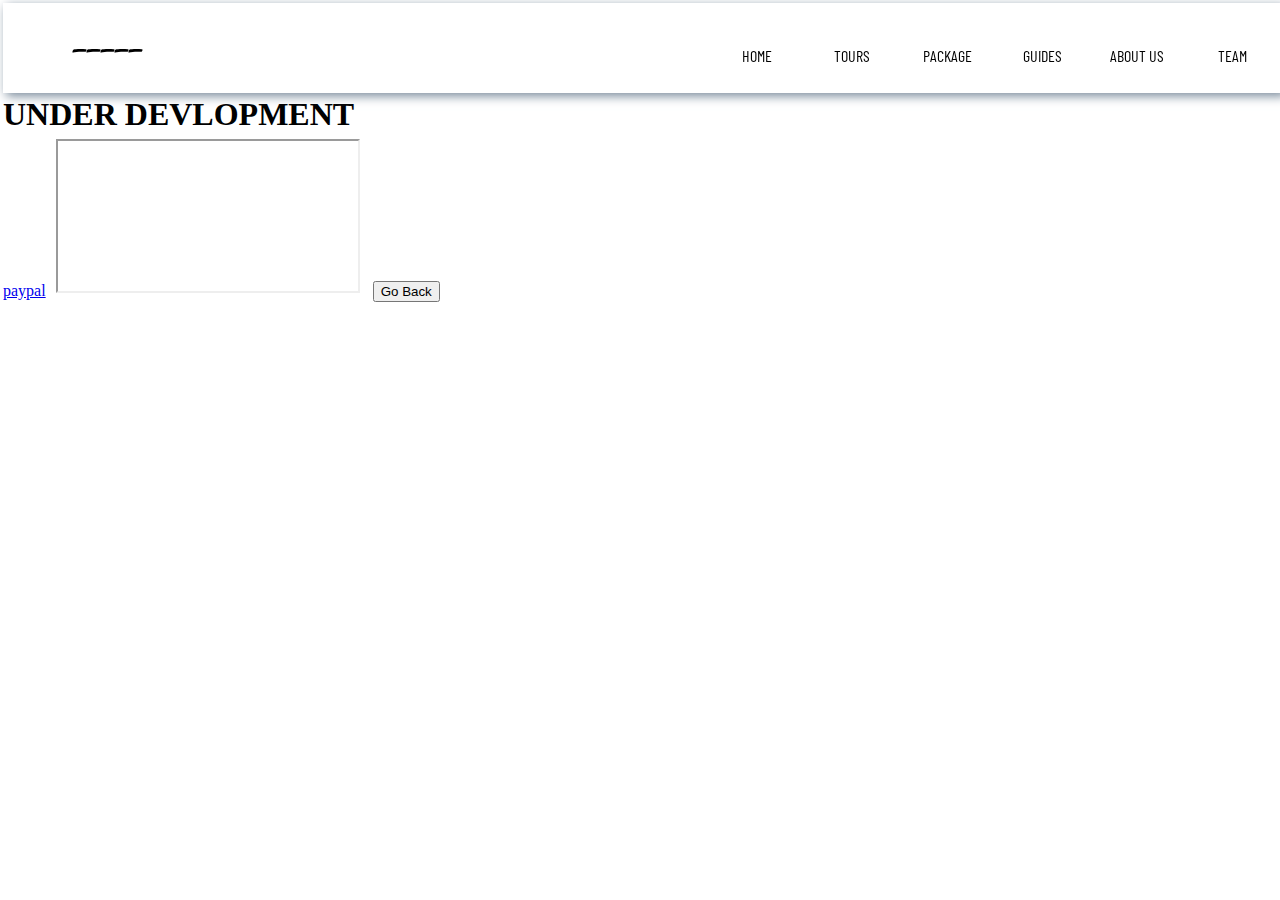
<file: booking.html>
<!DOCTYPE html>
<html lang="en">
<head>
    <meta charset="UTF-8">
    <meta name="viewport" content="width=device-width, initial-scale=1.0">
    <title>Booking Page</title>
    <link rel="stylesheet" href="style.css">
</head>
<body>
    <section class="nav-bar">
        <div class="logo">-----</div>
        <ul class="menu">
            <li><a href="#">home</a></li>
            <li><a href="#">tours</a></li>
            <li><a href="#">package</a></li>
            <li><a href="#">guides</a></li>
            <li><a href="#">about us</a></li>
            <li><a href="#">Team</a></li>
        </ul>
        </div>

    </section>

    <h1>UNDER DEVLOPMENT</h1>
   <a href="https://www.paypal.com/in/home">paypal</a>
   <iframe src="https://en.m.wikipedia.org/wiki/Ladakh" frameborder="10"></iframe>
    <a href="main.html">
        <button>Go Back</button>
    </a>
</body>
</html>
</file>
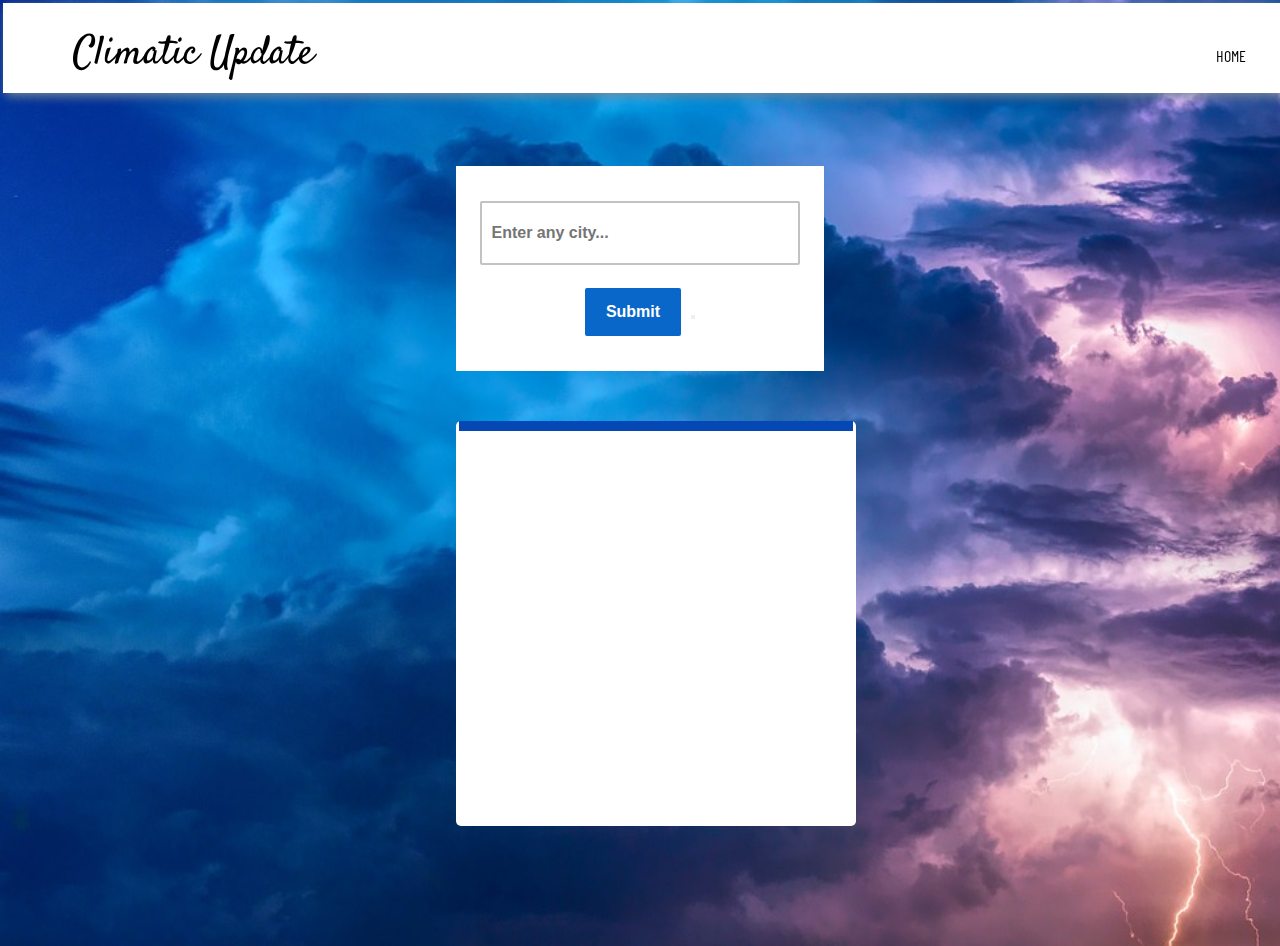
<file: climate.html>
<!DOCTYPE html>
<html lang="en">

<head>
  <link href="https://fonts.googleapis.com/css2?family=Indie+Flower&display=swap" rel="stylesheet">
  <link rel="stylesheet" href="climate.css">
  <link rel="stylesheet" href="style.css">
</head>

<body>

    <section class="nav-bar">
        <div class="logo">Climatic Update</div>
        <ul class="menu">
            <li><a href="#"></a></li>
            <li><a href="#"></a></li>
            <li><a href="#"></a></li>
            <li><a href="#"></a></li>
            <li><a href="#"></a></li>
            <li><a href="main.html">Home</a></li>
        </ul>
        </div>

    </section>

  <div class="container-fluid">
    <section class="main">
      <section class="inputs">
        <input type="text" placeholder="Enter any city..." id="cityinput">
        <input type="submit" value="Submit" id="add">
        <button placeholder="submit" id="add"></button>
      </section>

      <section class="display">
        <div class="wrapper">
          <h2 id="cityoutput"></h2>
          <p id="description"></p>
          <p id="temp"></p>
          <p id="wind"></p>
        </div>
      </section>
    </section>

  </div>
<script>
    var inputval = document.querySelector('#cityinput')
var btn = document.querySelector('#add');
var city = document.querySelector('#cityoutput')
var descrip = document.querySelector('#description')
var temp = document.querySelector('#temp')
var wind = document.querySelector('#wind')
apik = "3045dd712ffe6e702e3245525ac7fa38"
function convertion(val)
{
    return (val - 273).toFixed(2)
}

btn.addEventListener('click', function()
{
  fetch('https://api.openweathermap.org/data/2.5/weather?q='+inputval.value+'&appid='+apik)
  .then(res => res.json())


  .then(data => 
  {
    var nameval = data['name']
    var descrip = data['weather']['0']['description']
    var tempature = data['main']['temp']
    var wndspd = data['wind']['speed']
    city.innerHTML=`Weather of <span>${nameval}<span>`
    temp.innerHTML = `Temperature: <span>${ convertion(tempature)} C</span>`
    description.innerHTML = `Sky Conditions: <span>${descrip}<span>`
    wind.innerHTML = `Wind Speed: <span>${wndspd} km/h<span>`

  })

  .catch(err => alert('You entered Wrong city name'))
})
</script>

</body>

</html>
</file>
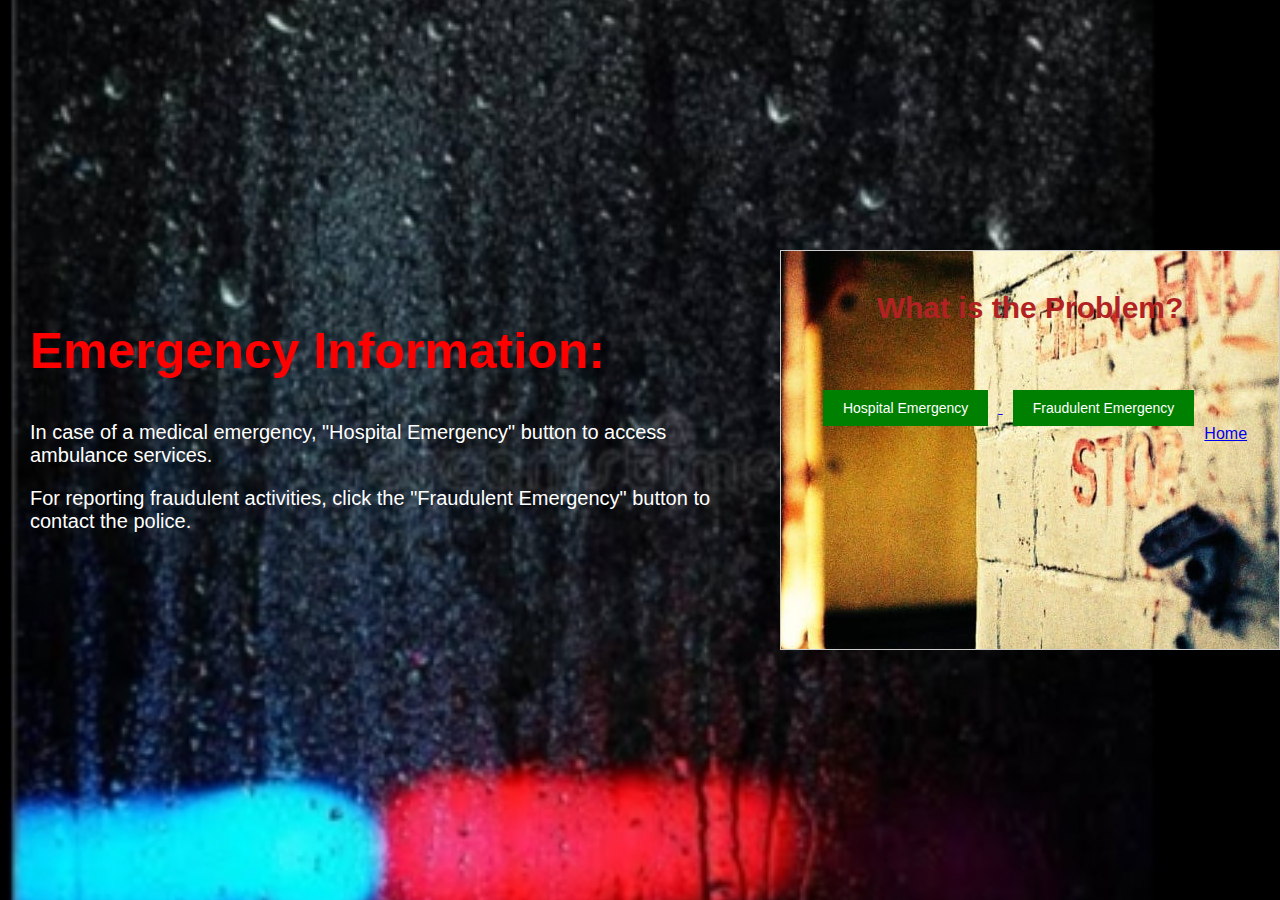
<file: emergency.html>
<html>
    
<head>
    <title>Emergency Page</title>
    <link rel="stylesheet" href="style2.css">
    <style>
        body {
            font-family: Arial, sans-serif;
            background-color: white;
            display: flex;
            justify-content: center;
            align-items: center;
            height: 100vh;
            margin: 0;
        }

        .container {
            display: flex;
        }

        .info {
            flex: 1;
            padding: 30px;
            text-align: left;
            color: #fff;
        }

        .box {
            background-image: url("images/emer2.jpg");
            background-position:center;
            width: 500px;
            height: 400px;
            background-color: red;
            border: 1px solid #ccc;
            box-shadow: 0px 0px 10px rgba(0, 0, 0, 0.2);
            text-align: center;
            padding: 20px;
            box-sizing: border-box;
        }

        h1 {
            font-size: 30px;
            color: firebrick
        }

        h2{
               font-size: 50px;
        }

        p{
               font-size: 20px;
        }

        .button-container {
            display: flex;
            justify-content: center;
            margin-top: 50px;
        }

        .button {
            padding: 10px 20px;
            margin: 15px 10px;
            font-size: 14px;
            background-color: green;
            color: #fff;
            border: none;
            cursor: pointer;
        }

        .button:hover {
            background-color: #0056b3;
        }
    </style>
</head>


<body>
    
    <div class="container">
        <div class="info">
            <h2 style="color: red">Emergency Information:</h2>
            <p>
                In case of a medical emergency, "Hospital Emergency" button to access ambulance services.</p> <p> For reporting fraudulent activities, click the "Fraudulent Emergency" button to contact the police.
            </p>
        </div>
        <div class="box">
            <h1>What is the Problem?</h1>
            <div class="button-container">
                <a href="video.html"  >
                    <button class="button">Hospital Emergency</button>
                    <button class="button">Fraudulent Emergency</button>
                </a>

                <a class="button-container" href="main.html">Home</a>
            </div>
        </div>
    </div>
</body>

</html>
</file>
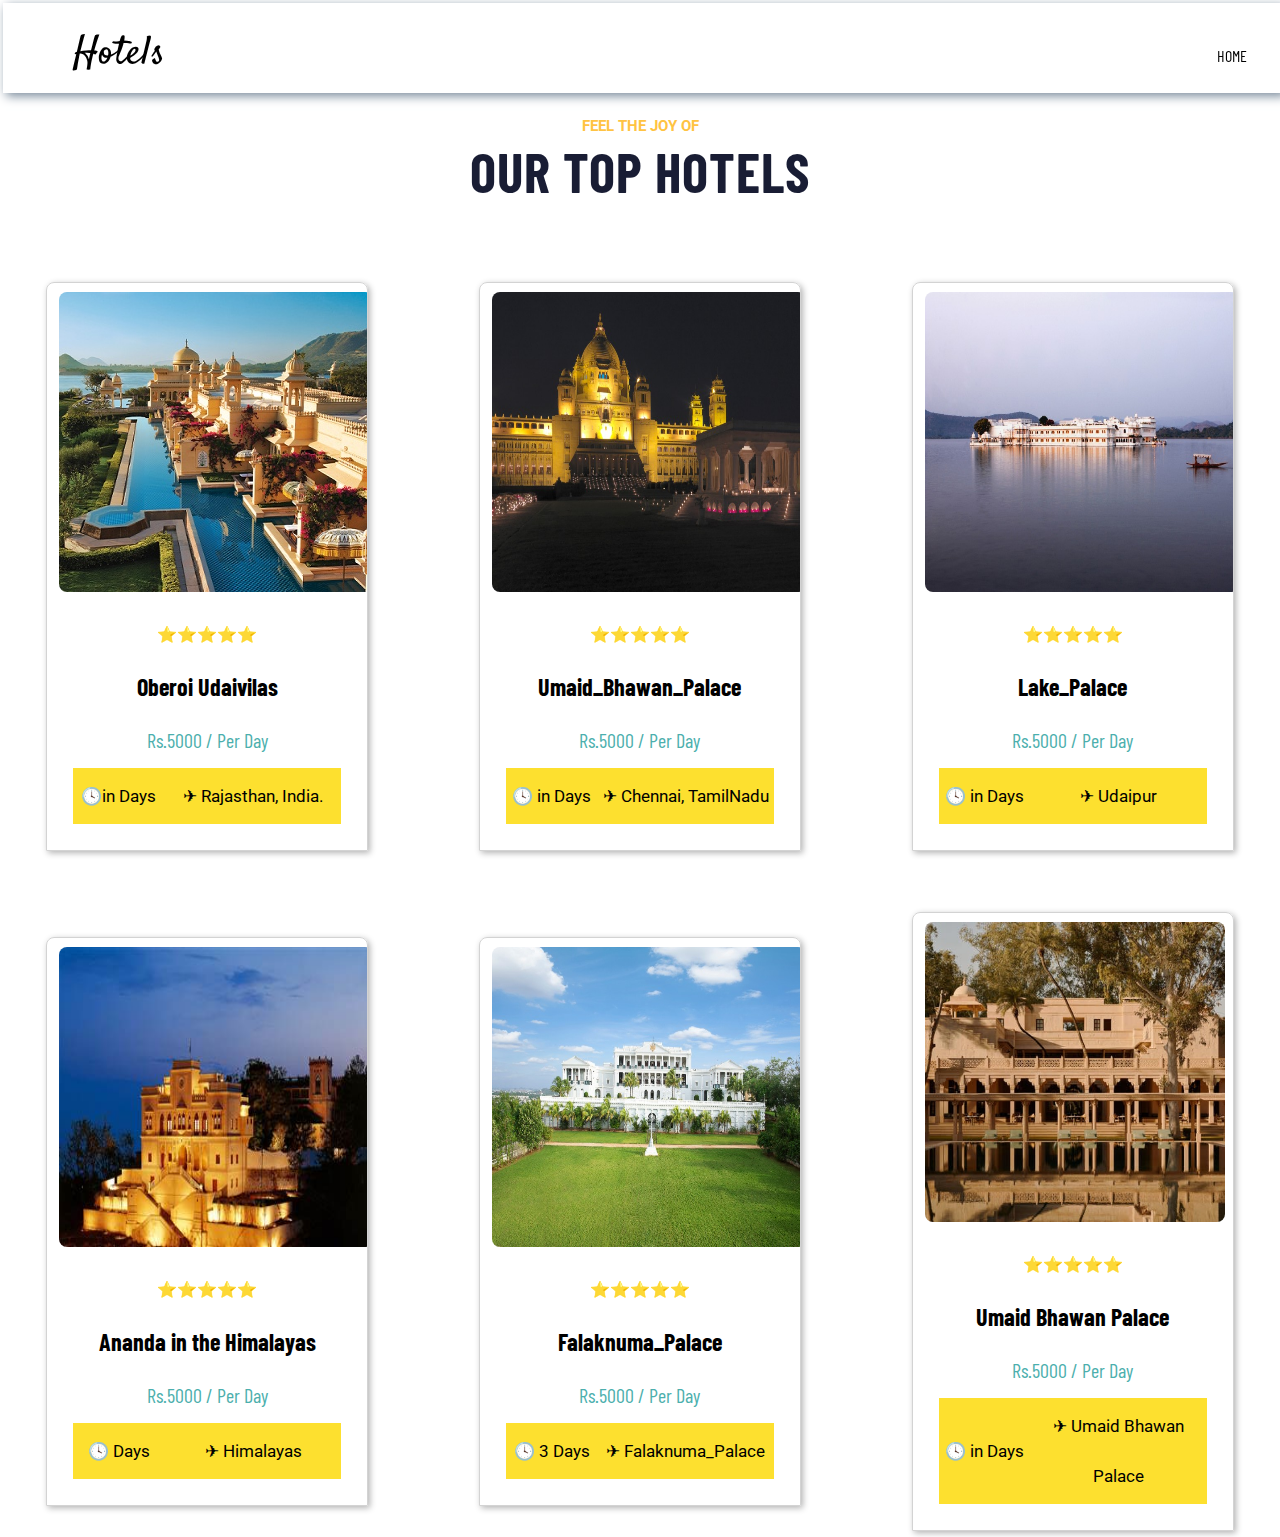
<file: hotels.html>
<!DOCTYPE html>
<html lang="en">
<head>
    <meta charset="UTF-8">
    <meta name="viewport" content="width=device-width, initial-scale=1.0">
    <title>Hotels</title>
    <link rel="stylesheet" href="style.css">
</head>
<body>
    <section class="nav-bar">
        <div class="logo">Hotels</div>
        <ul class="menu">
            <li><a href="#"></a></li>
            <li><a href="#"></a></li>
            <li><a href="#"></a></li>
            <li><a href="#"></a></li>
            <li><a href="#"></a></li>
            <li><a href="main.html">Home</a></li>
        </ul>
        </div>

    </section>
    <br>
    <section class="places">
        <div class="places-text">
            <small>FEEL THE JOY OF</small>
            <h2>OUR TOP HOTELS</h2>
        </div>
<!-- ========================================================== -->
        <div class="cards">
            <div class="card">
                <div class="zoom-img">
                    <div class="img-card">
                        <a href="#popup-box1"><img src="images/hotel1.jpg"></a>
                    </div>
                </div>

                <div class="text">
                    <span class="rating">⭐⭐⭐⭐⭐</span>
                    <h2>Oberoi Udaivilas</h2>
                    <p class="cost">Rs.5000 / Per Day</p>
                    <div class="card-box">
                        <p class="time">🕓in Days</p>
                        <p class="location">✈  Rajasthan, India.</p>
                    </div>
                </div>

            </div>
            
            <div id="popup-box1" class="modal">
                <div class="content">
                    <h1 style="color: green;">
                        Oberoi Udaivilas
                    </h1>
                    <b>
                        <iframe src="https://en.wikipedia.org/wiki/Oberoi_Udaivilas" frameborder="20" height="450px" width="100%"></iframe>
                    </b>
                    <a href="#"
                       class="box-close">
                        ×
                    </a>
                </div>
            </div>
             <!-- ========================================================== -->
            <div class="card">
                <div class="zoom-img">
                    <div class="img-card">
                        <a href="#popup-box2"><img src="images/hotel2.jpeg"></a>
                    </div>
                </div>

                <div class="text">
                    <span class="rating">⭐⭐⭐⭐⭐</span>
                    <h2>Umaid_Bhawan_Palace</h2>
                    <p class="cost">Rs.5000 / Per Day</p>
                    <div class="card-box">
                        <p class="time">🕓 in Days</p>
                        <p class="location">✈ Chennai, TamilNadu</p>
                    </div>
                </div>

            </div>

           
            <div id="popup-box2" class="modal">
                <div class="content">
                    <h1 style="color: green;">
                        Umaid_Bhawan_Palace
                    </h1>
                    <b>
                        <iframe src="https://en.wikipedia.org/wiki/Umaid_Bhawan_Palace" frameborder="20" height="450px" width="100%"></iframe>
                    </b>
                    <a href="#"
                       class="box-close">
                        ×
                    </a>
                </div>
            </div>
             <!-- ========================================================== -->
          
            <div class="card">
                <div class="zoom-img">
                    <div class="img-card">
                        <a href="#popup-box3"><img src="images/hotel3.jpeg"></a>
                    </div>
                </div>

                <div class="text">
                    <span class="rating">⭐⭐⭐⭐⭐</span>
                    <h2>Lake_Palace</h2>
                    <p class="cost">Rs.5000 / Per Day</p>
                    <div class="card-box">
                        <p class="time">🕓 in Days</p>
                        <p class="location">✈ Udaipur</p>
                    </div>
                </div>
                

            </div>
           
            <div id="popup-box3" class="modal">
                <div class="content">
                    <h1 style="color: green;">
                        Lake_Palace
                    </h1>
                    <b>
                        <iframe src="https://en.wikipedia.org/wiki/Lake_Palace" frameborder="20" height="450px" width="100%"></iframe>
                    </b>
                    <a href="#"
                       class="box-close">
                        ×
                    </a>
                </div>
            </div>
             <!-- ========================================================== -->
            <div class="card">
                <div class="zoom-img">
                    <div class="img-card">
                        <a href="#popup-box4"><img
                            src="images/hotel4.jpg"></a>
                    </div>
                </div>

                <div class="text">
                    <span class="rating">⭐⭐⭐⭐⭐</span>
                    <h2>Ananda in the Himalayas</h2>
                    <p class="cost">Rs.5000 / Per Day</p>
                    <div class="card-box">
                        <p class="time">🕓 Days</p>
                        <p class="location">✈ Himalayas</p>
                    </div>
                </div>

            </div>

            <div id="popup-box4" class="modal">
                <div class="content">
                    <h1 style="color: green;">
                        Ananda in the Himalayas
                    </h1>
                    <b>
                        <iframe src="https://en.wikipedia.org/wiki/Ananda_in_the_Himalayas" frameborder="20" height="450px" width="100%"></iframe>
                    </b>
                    <a href="#"
                       class="box-close">
                        ×
                    </a>
                </div>
            </div>
             <!-- ========================================================== -->
            <div class="card">
                <div class="zoom-img">
                    <div class="img-card">
                        <a href="#popup-box5"><img src="images/hotel5.jpeg"></a>
                    </div>
                </div>

                <div class="text">
                    <span class="rating">⭐⭐⭐⭐⭐</span>
                    <h2>Falaknuma_Palace</h2>
                    <p class="cost">Rs.5000 / Per Day</p>
                    <div class="card-box">
                        <p class="time">🕓 3 Days</p>
                        <p class="location">✈ Falaknuma_Palace</p>
                    </div>
                </div>

            </div>

            <div id="popup-box5" class="modal">
                <div class="content">
                    <h1 style="color: green;">
                        Falaknuma_Palace
                    </h1>
                    <b>
                        <iframe src="https://en.wikipedia.org/wiki/Falaknuma_Palace" frameborder="20" height="450px" width="100%"></iframe>
                    </b>
                    <a href="#"
                       class="box-close">
                        ×
                    </a>
                </div>
            </div>
            <!-- ========================================================== -->
            <div class="card">
                <div class="zoom-img">
                    <div class="img-card">
                        <a href="#popup-box6"><img
                            src="images/hotel6.jpg"></a>
                    </div>
                </div>

                <div class="text">
                    <span class="rating">⭐⭐⭐⭐⭐</span>
                    <h2>Umaid Bhawan Palace</h2>
                    <p class="cost">Rs.5000 / Per Day</p>
                    <div class="card-box">
                        <p class="time">🕓 in Days</p>
                        <p class="location">✈ Umaid Bhawan Palace</p>
                    </div>
                </div>
            </div>

            <div id="popup-box6" class="modal">
                <div class="content">
                    <h1 style="color: green;">
                        Umaid Bhawan Palace
                    </h1>
                    <b> 
                        <iframe src="https://en.wikipedia.org/wiki/Umaid_Bhawan_Palace "frameborder="20" height="450px" width="100%"></iframe>
                    </b>
                    <a href="#"
                       class="box-close">
                        ×
                    </a>
                </div>
            </div>
        </div>
    </section>
</body>
</html>
</file>
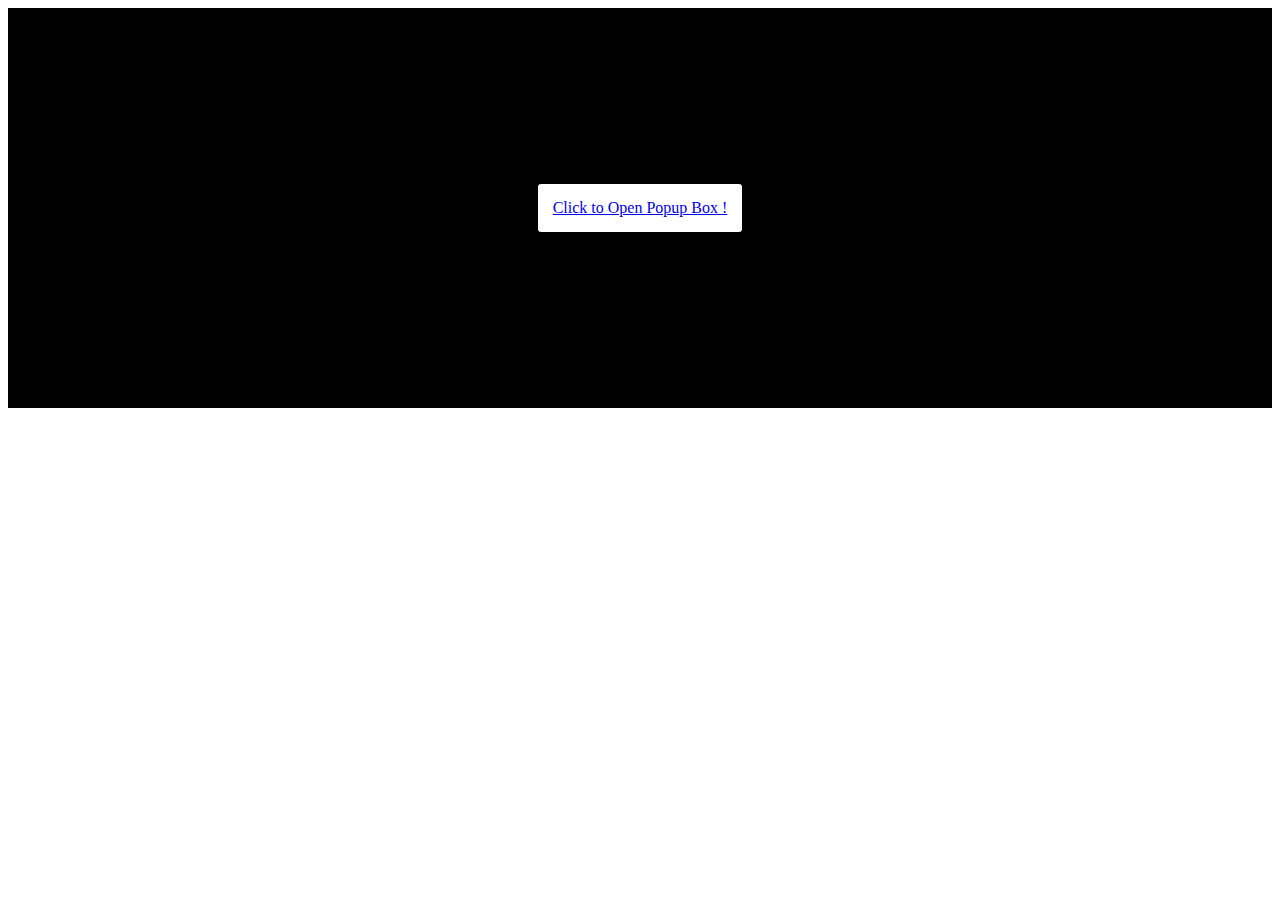
<file: just.html>
<!DOCTYPE html>
<html lang="en">
<head>
    <meta charset="UTF-8">
    <meta http-equiv="X-UA-Compatible"
          content="IE=edge">
    <meta name="viewport"
          content="width=device-width,
                   initial-scale=1.0">
    <style>
        .box {
            background-color: black;
            height: 400px;
            display: flex;
            align-items: center;
            justify-content: center;
        }
        p {
            font-size: 17px;
            align-items: center;
        }
        .box a {
            display: inline-block;
            background-color: #fff;
            padding: 15px;
            border-radius: 3px;
        }
        .modal {
            align-items: center;
            display: flex;
            justify-content: center;
            position: absolute;
            top: 0;
            bottom: 0;
            left: 0;
            right: 0;
            background: rgba(254, 126, 126, 0.7);
            transition: all 0.4s;
            visibility: hidden;
            opacity: 0;
        }
        .content {
            position: absolute;
            background: white;
            width: 400px;
            padding: 1em 2em;
            border-radius: 4px;
        }
        .modal:target {
            visibility: visible;
            opacity: 1;
        }
        .box-close {
            position: absolute;
            top: 0;
            right: 15px;
            color: #fe0606;
            text-decoration: none;
            font-size: 30px;
        }
    </style>
</head>
 
<body>
    <div class="box">
        <a href="#popup-box">
            Click to Open Popup Box !
        </a>
    </div>
    <div id="popup-box" class="modal">
        <div class="content">
            <h1 style="color: green;">
                Hello GeeksForGeeks !
            </h1>
            <b>
                <iframe src="https://en.m.wikipedia.org/wiki/Ladakh" frameborder="10" style="height: 350px;"></iframe>
            </b>
            <a href="#"
               class="box-close">
                ×
            </a>
        </div>
    </div>
</body>
</html>
</file>
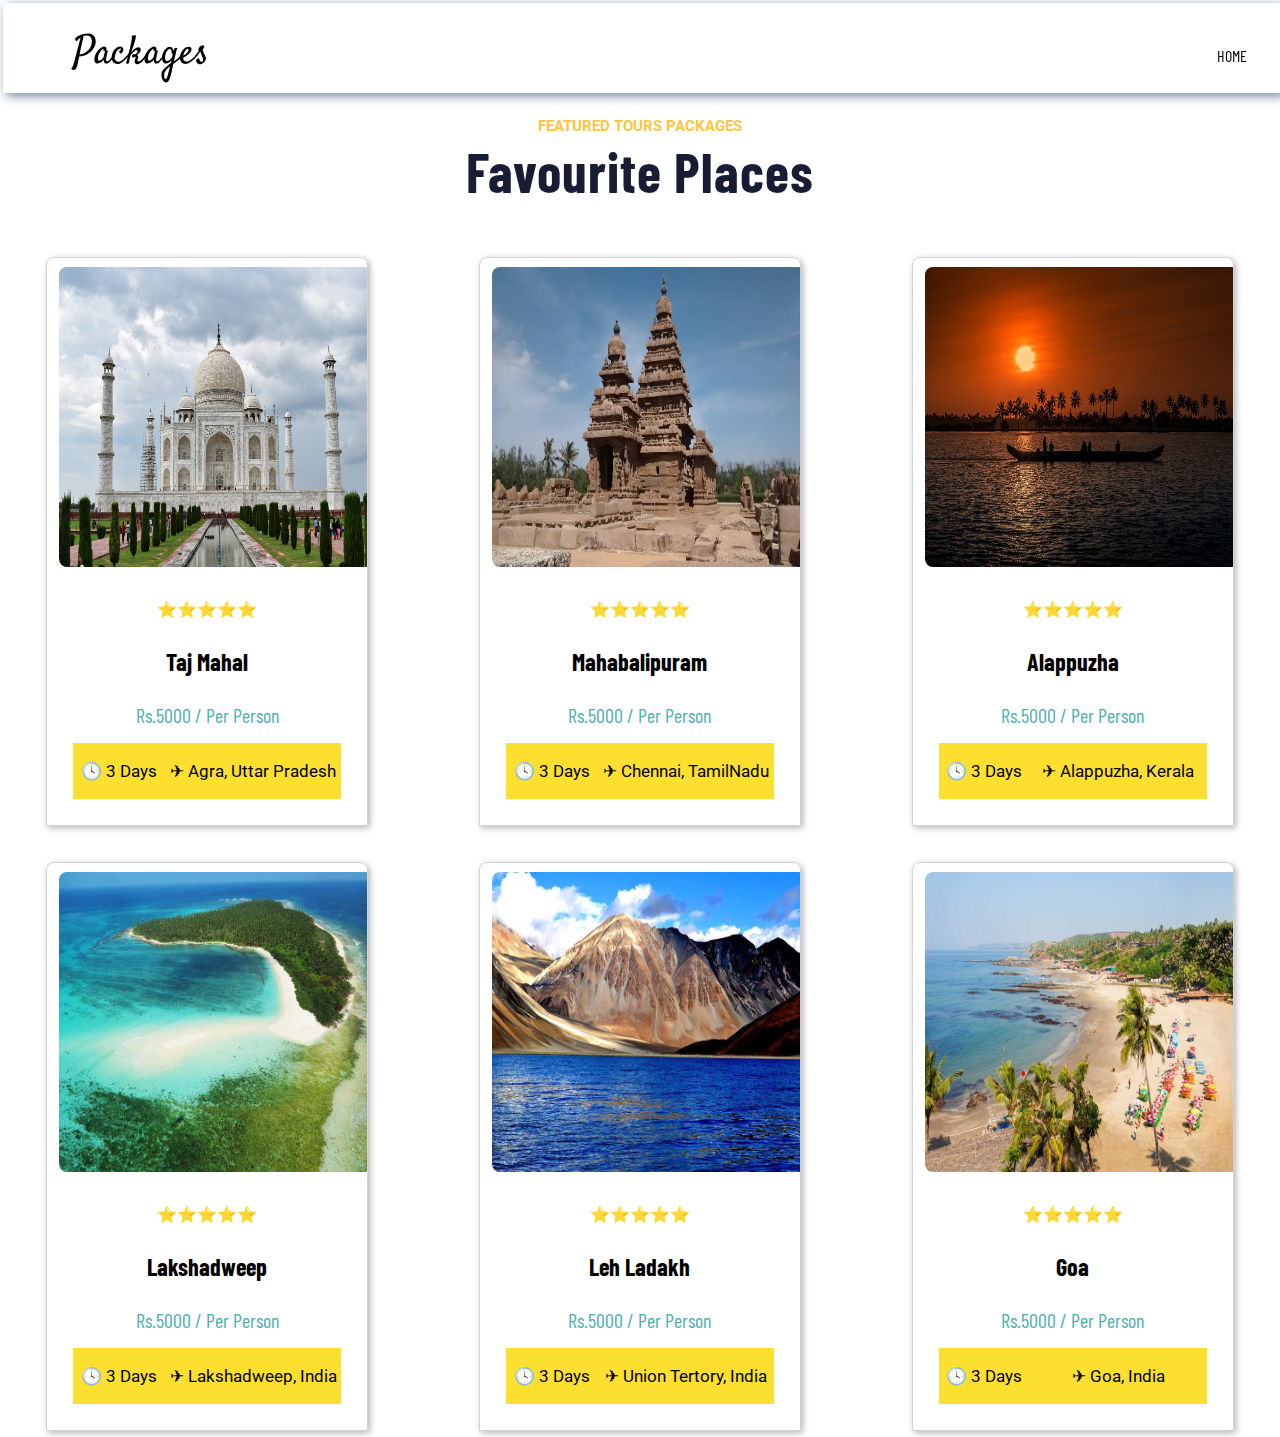
<file: packages.html>
<!DOCTYPE html>
<html lang="en">
<head>
    <meta charset="UTF-8">
    <meta name="viewport" content="width=device-width, initial-scale=1.0">
    <title>Packages</title>
    <link rel="stylesheet" href="style.css">
</head>
<body>
    <section class="nav-bar">
        <div class="logo">Packages</div>
        <ul class="menu">
            <li><a href="#"></a></li>
            <li><a href="#"></a></li>
            <li><a href="#"></a></li>
            <li><a href="#"></a></li>
            <li><a href="#"></a></li>
            <li><a href="main.html">Home</a></li>
        </ul>
        </div>

    </section>
    <br>
    <section class="places">
        <div class="places-text">
            <small>FEATURED TOURS PACKAGES</small>
            <h2>Favourite Places</h2>
        </div>
<!-- ========================================================== -->
        <div class="cards">
            <div class="card">
                <div class="zoom-img">
                    <div class="img-card">
                        <a href="#popup-box1"><img src="images/tajmahal.jpg"></a>
                    </div>
                </div>

                <div class="text">
                    <span class="rating">⭐⭐⭐⭐⭐</span>
                    <h2>Taj Mahal</h2>
                    <p class="cost">Rs.5000 / Per Person</p>
                    <div class="card-box">
                        <p class="time">🕓 3 Days</p>
                        <p class="location">✈ Agra, Uttar Pradesh</p>
                    </div>
                </div>

            </div>
            
            <div id="popup-box1" class="modal">
                <div class="content">
                    <h1 style="color: green;">
                        Agra, Uttar Pradesh
                    </h1>
                    <b>
                        <iframe src="https://en.wikipedia.org/wiki/Taj_Mahal" frameborder="20" height="450px" width="100%" ></iframe>
                    </b>
                    <a href="#"
                       class="box-close">
                        ×
                    </a>
                </div>
            </div>
             <!-- ========================================================== -->
            <div class="card">
                <div class="zoom-img">
                    <div class="img-card">
                        <a href="#popup-box2"><img src="images/mahabalipuram.jpg"></a>
                    </div>
                </div>

                <div class="text">
                    <span class="rating">⭐⭐⭐⭐⭐</span>
                    <h2>Mahabalipuram</h2>
                    <p class="cost">Rs.5000 / Per Person</p>
                    <div class="card-box">
                        <p class="time">🕓 3 Days</p>
                        <p class="location">✈ Chennai, TamilNadu</p>
                    </div>
                </div>

            </div>

           
            <div id="popup-box2" class="modal">
                <div class="content">
                    <h1 style="color: green;">
                        Chennai, TamilNadu
                    </h1>
                    <b>
                        <iframe src="https://en.m.wikipedia.org/wiki/Mamallapuram" frameborder="20" height="450px" width="100%"></iframe>
                    </b>
                    <a href="#"
                       class="box-close">
                        ×
                    </a>
                </div>
            </div>
             <!-- ========================================================== -->
          
            <div class="card">
                <div class="zoom-img">
                    <div class="img-card">
                        <a href="#popup-box3"><img src="images/kerala.jpg"></a>
                    </div>
                </div>

                <div class="text">
                    <span class="rating">⭐⭐⭐⭐⭐</span>
                    <h2>Alappuzha</h2>
                    <p class="cost">Rs.5000 / Per Person</p>
                    <div class="card-box">
                        <p class="time">🕓 3 Days</p>
                        <p class="location">✈ Alappuzha, Kerala</p>
                    </div>
                </div>
                

            </div>
           
            <div id="popup-box3" class="modal">
                <div class="content">
                    <h1 style="color: green;">
                        Alappuzha, Kerala
                    </h1>
                    <b>
                        <iframe src="https://en.m.wikipedia.org/wiki/Alappuzha" frameborder="20" height="450px" width="100%"></iframe>
                    </b>
                    <a href="#"
                       class="box-close">
                        ×
                    </a>
                </div>
            </div>
             <!-- ========================================================== -->
            <div class="card">
                <div class="zoom-img">
                    <div class="img-card">
                        <a href="#popup-box4"><img
                            src="images/Lakshadweep.jpg"></a>
                    </div>
                </div>

                <div class="text">
                    <span class="rating">⭐⭐⭐⭐⭐</span>
                    <h2>Lakshadweep</h2>
                    <p class="cost">Rs.5000 / Per Person</p>
                    <div class="card-box">
                        <p class="time">🕓 3 Days</p>
                        <p class="location">✈ Lakshadweep, India</p>
                    </div>
                </div>

            </div>

            <div id="popup-box4" class="modal">
                <div class="content">
                    <h1 style="color: green;">
                        Lakshadweep, India
                    </h1>
                    <b>
                        <iframe src="https://en.m.wikipedia.org/wiki/Lakshadweep" frameborder="20" height="450px" width="100%"></iframe>
                    </b>
                    <a href="#"
                       class="box-close">
                        ×
                    </a>
                </div>
            </div>
             <!-- ========================================================== -->
            <div class="card">
                <div class="zoom-img">
                    <div class="img-card">
                        <a href="#popup-box5"><img src="images/lay ladahk.jpg"></a>
                    </div>
                </div>

                <div class="text">
                    <span class="rating">⭐⭐⭐⭐⭐</span>
                    <h2>Leh Ladakh</h2>
                    <p class="cost">Rs.5000 / Per Person</p>
                    <div class="card-box">
                        <p class="time">🕓 3 Days</p>
                        <p class="location">✈ Union Tertory, India</p>
                    </div>
                </div>

            </div>

            <div id="popup-box5" class="modal">
                <div class="content">
                    <h1 style="color: green;">
                        Leh Ladakh
                    </h1>
                    <b>
                        <iframe src="https://en.m.wikipedia.org/wiki/Ladakh" frameborder="20" height="450px" width="100%"></iframe>
                    </b>
                    <a href="#"
                       class="box-close">
                        ×
                    </a>
                </div>
            </div>
            <!-- ========================================================== -->
            <div class="card">
                <div class="zoom-img">
                    <div class="img-card">
                        <a href="#popup-box6"><img
                            src="images/Goa.jpg"></a>
                    </div>
                </div>

                <div class="text">
                    <span class="rating">⭐⭐⭐⭐⭐</span>
                    <h2>Goa</h2>
                    <p class="cost">Rs.5000 / Per Person</p>
                    <div class="card-box">
                        <p class="time">🕓 3 Days</p>
                        <p class="location">✈ Goa, India</p>
                    </div>
                </div>
            </div>

            <div id="popup-box6" class="modal">
                <div class="content">
                    <h1 style="color: green;">
                        Goa, India
                    </h1>
                    <b>
                        <iframe src="https://en.m.wikipedia.org/wiki/Goa" frameborder="20" height="450px" width="100%"></iframe>
                    </b>
                    <a href="#"
                       class="box-close">
                        ×
                    </a>
                </div>
            </div>
        </div>
    </section>
</body>
</html>
</file>
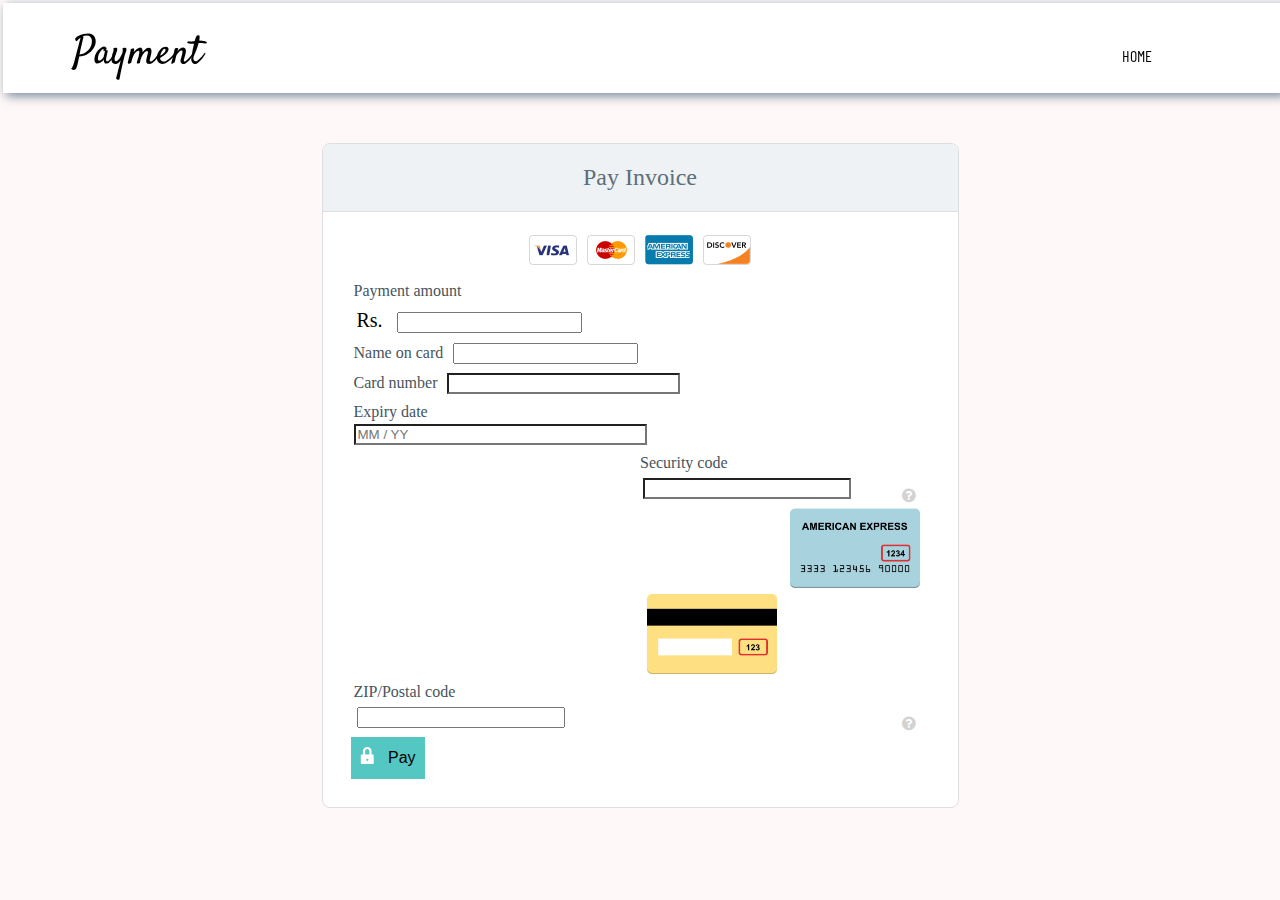
<file: payment.html>
<!DOCTYPE html>
<link href='https://fonts.googleapis.com/css?family=Open+Sans:400,300' rel='stylesheet' type='text/css'>
<link rel="stylesheet" href="//maxcdn.bootstrapcdn.com/font-awesome/4.3.0/css/font-awesome.min.css">
<link rel="stylesheet" href="style.css">
<body>
  <section class="nav-bar">
    <div class="logo">Payment</div>
    <ul class="menu">
        <li><a href="#"></a></li>
        <li><a href="#"></a></li>
        <li><a href="#"></a></li>
        <li><a href="#"></a></li>
        <li><a href="main.html">Home</a></li>
        <li><a href="#"></a></li>
    </ul>
    </div>

  </section>

<div class="container">
  <div id="Checkout" class="inline">
      <h1>Pay Invoice</h1>
      <div class="card-row">
          <span class="visa"></span>
          <span class="mastercard"></span>
          <span class="amex"></span>
          <span class="discover"></span>
      </div>
      <form>
          <div class="form-group">
              <label for="PaymentAmount">Payment amount</label>
              <div class="amount-placeholder">
                  <span>Rs.</span>
                  <span> <input type="number"></span>
              </div>
          </div>
          <div class="form-group">
              <label or="NameOnCard">Name on card</label>
              <input id="NameOnCard" class="form-control" type="text" maxlength="255"></input>
          </div>
          <div class="form-group">
              <label for="CreditCardNumber">Card number</label>
              <input id="CreditCardNumber" class="null card-image form-control" type="text"></input>
          </div>
          <div class="expiry-date-group form-group">
              <label for="ExpiryDate">Expiry date</label>
              <input id="ExpiryDate" class="form-control" type="text" placeholder="MM / YY" maxlength="7"></input>
          </div>
          <div class="security-code-group form-group">
              <label for="SecurityCode">Security code</label>
              <div class="input-container" >
                  <input id="SecurityCode" class="form-control" type="text" ></input>
                  <i id="cvc" class="fa fa-question-circle"></i>
              </div>
              <div class="cvc-preview-container two-card hide">
                  <div class="amex-cvc-preview"></div>
                  <div class="visa-mc-dis-cvc-preview"></div>
              </div>
          </div>
          <div class="zip-code-group form-group">
              <label for="ZIPCode">ZIP/Postal code</label>
              <div class="input-container">
                  <input id="ZIPCode" class="form-control" type="text" maxlength="10"></input>
                  <a tabindex="0" role="button" data-toggle="popover" data-trigger="focus" data-placement="left" data-content="Enter the ZIP/Postal code for your credit card billing address."><i class="fa fa-question-circle"></i></a>
              </div>
          </div>
          <button id="PayButton" class="btn btn-block btn-success submit-button" type="submit">
              <span class="submit-button-lock"></span>
              <span class="align-middle">Pay</span>
          </button>
      </form>
  </div>
</div>

</body>
<style>
body {
  background: #FEF8F8;
}
.amex {
  background: url("[data-uri]") #fff;
}

.visa {
  background: url("[data-uri]") #fff;
}

.mastercard {
  background: url("[data-uri]") #fff;
}

.discover {
  background: url("[data-uri]") #fff;
}

.expiry-date-group {
  float: left;
  width: 50%
}

.expiry-date-group input {
  width: calc(100% + 1px);
  border-top-right-radius: 0;
  border-bottom-right-radius: 0;
}

.expiry-date-group input:focus {
  position: relative;
  z-index: 10;
}

.security-code-group {
  float: right;
  width: 50%
}

.security-code-group input {
  border-top-left-radius: 0;
  border-bottom-left-radius: 0;
}

.zip-code-group {
  clear: both;
}

#PayButton {
  outline: 0!important;
  height: 42px;
  font-size: 16px;
  background-color: #54C7C3!important;
  border: none;
}

#PayButton:hover {
  background-color: #6DCECB!important;
}

#PayButton:active {
  background-color: #4FBCB9!important;
}

#PayButton:disabled {
  background: rgba(84, 199, 195, .5)!important;
  color: #FFF!important;
}

.container {
  margin-top: 50px;
}

#Checkout {
  z-index: 100001;
  background:none;
  width: 50%;
  min-width: 300px;
  height: 100%;
  min-height: 100%;
  background: 0 0 #ffffff;
  border-radius: 8px;
  border: 1px solid #dedede;
  margin-left: auto;
  margin-right: auto;
  display: block;
}

#Checkout>h1 {
  margin: 0;
  padding: 20px;
  text-align: center;
  background: #EEF2F4;
  color: #5D6F78;
  font-size: 24px;
  font-weight: 300;
  border-bottom: 1px solid #DEDEDE;
  border-top-left-radius: 8px;
  border-top-right-radius: 8px;
}

#Checkout>form {
  margin: 0 25px 25px;
}

label {
  color: #46545C;
  margin-bottom: 2px;
}

.input-container {
  position: relative;
}

.input-container input {
  padding-right: 25px;
}

.input-container>i, a[role="button"] {
  color: #d3d3d3;
  width: 25px;
  height: 30px;
  line-height: 30px;
  font-size: 16px;
  position: absolute;
  top: 2px;
  right: 2px;
  cursor: pointer;
  text-align: center;
}

.input-container>i:hover, a[role="button"]:hover {
  color: #777;
}
.amount-placeholder {
  font-size: 20px;
  height: 34px;
}

.amount-placeholder>button {
  float: right;
  width: 60px;
}

.amount-placeholder>span {
  line-height: 34px;
}

.card-row {
  text-align: center;
  margin: 20px 25px 10px;
}

.card-row span {
  width: 48px;
  height: 30px;
  margin-right: 3px;
  background-repeat: no-repeat;
  display: inline-block;
  background-size: contain;
}

.card-image {
  background-repeat: no-repeat;
  padding-right: 50px;
  background-position: right 2px center;
  background-size: auto 90%
}

.cvc-preview-container {
  overflow: hidden;
}

.cvc-preview-container.two-card div {
  width: 48%;
  height: 80px;
}

.cvc-preview-container.two-card div.amex-cvc-preview {
  float: right;
}

.cvc-preview-container.two-card div.visa-mc-dis-cvc-preview {
  float: left;
}

.cvc-preview-container div {
  height: 160px;
}

.amex-cvc-preview {
  background: url("[data-uri]") center center/contain no-repeat;
}

.visa-mc-dis-cvc-preview {
  background: url("[data-uri]") center center/contain no-repeat;
}

.submit-button-lock {
  height: 20px;
  margin-top: -2px;
  margin-right: 7px;
  vertical-align: middle;
  background: url("[data-uri]") center center/contain no-repeat;
  width: 14px;
  display: inline-block;
}

.align-middle {
  vertical-align: middle;
}

input {
  box-shadow: none!important;
}

input:focus {
  border-color: #b0e5e3!important;
  background-color: #EEF9F9!important;
}
</style>
<script>
    $(function () {
  $('[data-toggle="popover"]').popover();
 
  $('#cvc').on('click', function(){
    if ( $('.cvc-preview-container').hasClass('hide') ) {
      $('.cvc-preview-container').removeClass('hide');
    } else {
      $('.cvc-preview-container').addClass('hide');
    }    
  });
 
});
</script>
</file>
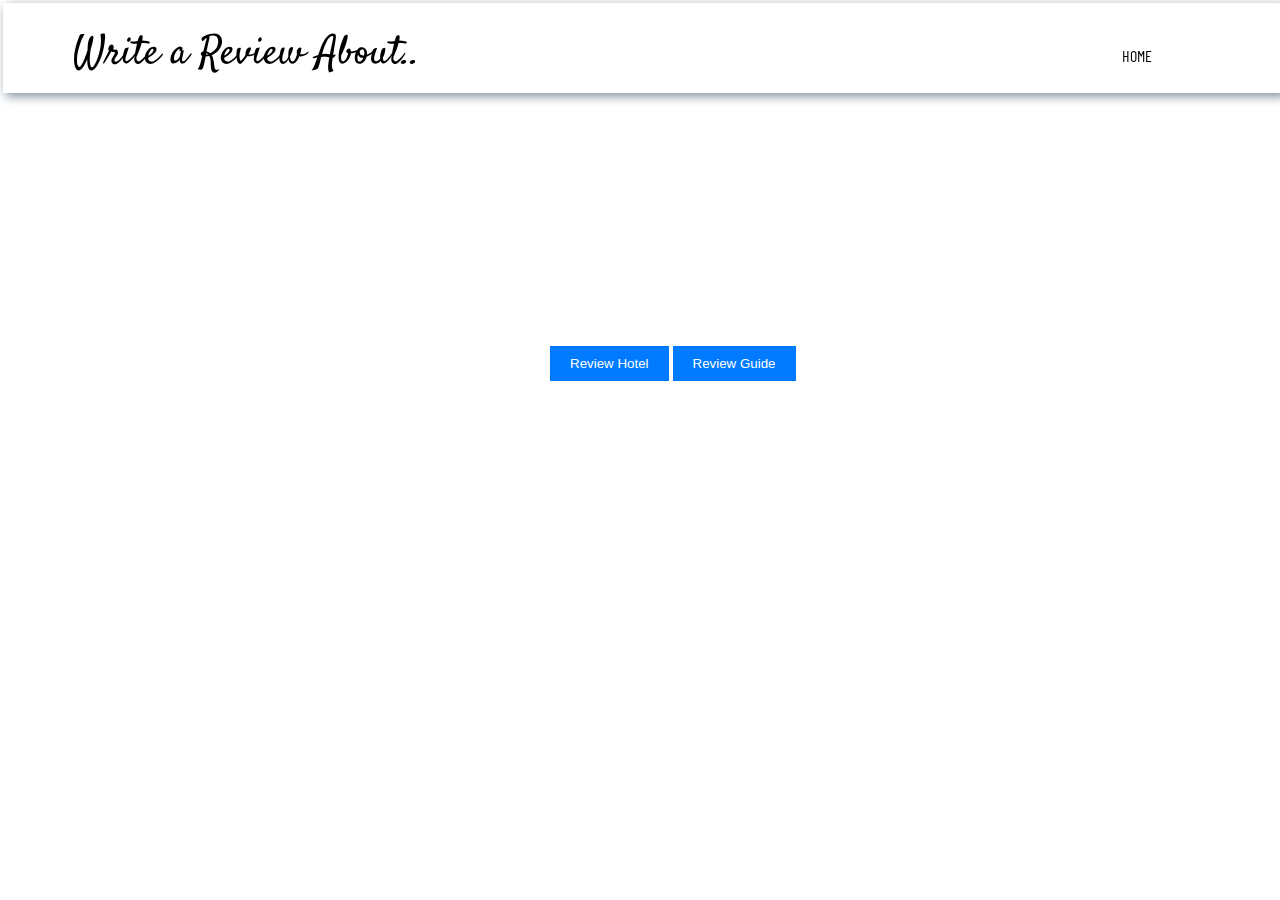
<file: review2.html>
<!DOCTYPE html>
<html lang="en">
<head>
    <meta charset="UTF-8">
    <meta name="viewport" content="width=device-width, initial-scale=1.0">
    <title>Review Popup</title>
    
    <link rel="stylesheet" href="style.css">
    <style>
        /* Style for the button */
        .review-button {
            background-color: #007BFF;
            color: white;
            padding: 10px 20px;
            border: none;
            cursor: pointer;
            margin-top:250px;
	    margin-left:550px;
	    margin-right:-550px;
        }

        /* Style for the popup container */
        .popup-container {
            display: none;
            position: fixed;
            top: 0;
            left: 0;
            width: 100%;
            height: 100%;
            background-color: rgba(0, 0, 0, 0.5);
            justify-content: center;
            align-items: center;
            z-index: 1;
            text-align: center;
        }

        /* Style for the popup box */
        .popup-box {
            background-color: white;
            padding: 20px;
            border-radius: 5px;
            box-shadow: 0px 0px 10px rgba(0, 0, 0, 0.5);
            text-align: center; /* Center the content */
            display: inline-block;
            position: absolute;
            top: 50%;
            left: 50%;
            transform: translate(-50%, -50%);
        }

        /* Style for the heading inside the popup aswell as the format */
        .popup-heading {
            font-size: 24px;
            font-weight: bold;
        }

        /* Style for the buttons inside the popup */
        .popup-button {
            background-color: #007BFF;
            color: white;
            padding: 10px 20px;
            border: none;
            cursor: pointer;
            margin: 5px;
        }

        /* Style for dropdown select and input */
        .popup-select {
            padding: 10px;
            width: 100%;
            margin-bottom: 10px;
        }

        /* Style for the review input box */
        .review-input {
            width: 100%;
            padding: 10px;
        }
    </style>
</head>
<body>

    <section class="nav-bar">
        <div class="logo">Write a Review About..</div>
        <ul class="menu">
            <li><a href="#"></a></li>
            <li><a href="#"></a></li>
            <li><a href="#"></a></li>
            <li><a href="#"></a></li>
            <li><a href="main.html">Home</a></li>
            <li><a href="#"></a></li>
        </ul>
        </div>
    
      </section>

    <!-- Review button to trigger the popups -->
    <button class="review-button" onclick="openPopup('hotel')">Review Hotel</button>
    <button class="review-button" onclick="openPopup('guide')">Review Guide</button>

    <!-- Popup container for Hotel Review -->
    <div id="popup-hotel" class="popup-container">
        <!-- Popup box for Hotel Review -->
        <div class="popup-box">
            <h2 class="popup-heading">Review Hotel</h2>
            <select class="popup-select" id="hotel-select">
                <option value="hotel1">Hotel 1</option>
                <option value="hotel2">Hotel 2</option>
                <option value="hotel3">Hotel 3</option>
            </select>
            <textarea class="review-input" placeholder="Write your review here" rows="4"></textarea>
            <button class="popup-button" onclick="submitReview('hotel')">Submit</button>
            <button class="popup-button" onclick="closePopup('hotel')">Cancel</button>
        </div>
    </div>

    <!-- Popup container for Guide Review -->
    <div id="popup-guide" class="popup-container">
        <!-- Popup box for Guide Review -->
        <div class="popup-box">
            <h2 class="popup-heading">Review Guide</h2>
            <select class="popup-select" id="guide-select">
                <option value="guide1">Guide 1</option>
                <option value="guide2">Guide 2</option>
                <option value="guide3">Guide 3</option>
            </select>
            <textarea class="review-input" placeholder="Write your review here" rows="4"></textarea>
            <button class="popup-button" onclick="submitReview('guide')">Submit</button>
            <button class="popup-button" onclick="closePopup('guide')">Cancel</button>
        </div>
    </div>

    <script>
        // Function to open the popup
        function openPopup(type) {
            document.getElementById(`popup-${type}`).style.display = "block";
        }

        // Function to submit the review
        function submitReview(type) {
            const selectElement = document.getElementById(`${type}-select`);
            const selectedOption = selectElement.options[selectElement.selectedIndex].text;
            const reviewInput = document.querySelector(`#${type}-select + .review-input`).value;
            
            alert(`Review submitted for ${selectedOption}: ${reviewInput}`);
            closePopup(type);
        }

        // Function to close the popup
        function closePopup(type) {
            document.getElementById(`popup-${type}`).style.display = "none";
        }
    </script>
</body>
</html>
</file>
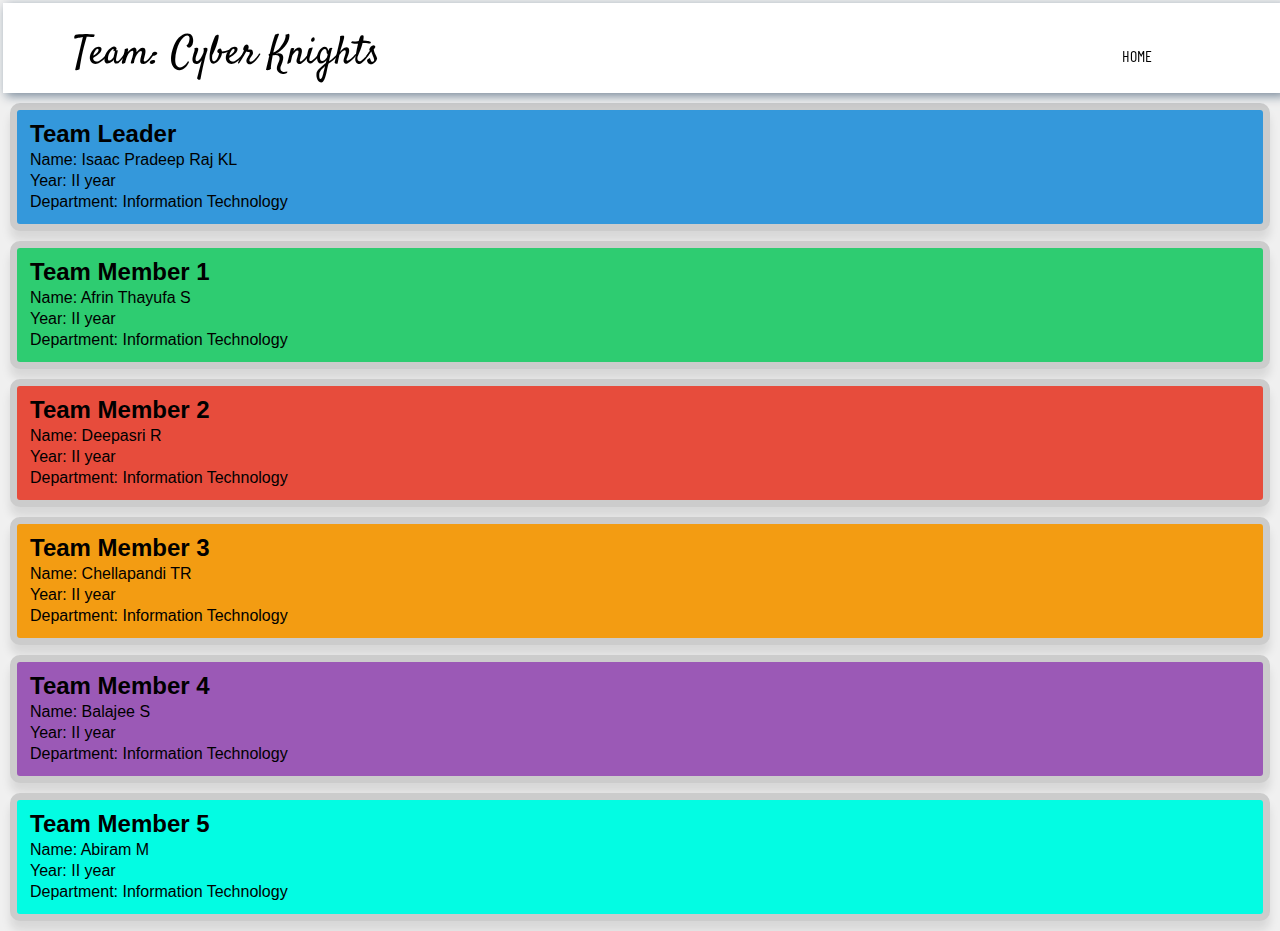
<file: team.html>
<html>
<head>
    <meta charset="UTF-8">
    <meta name="viewport" content="width=device-width, initial-scale=1.0">
    <title>Team Members</title>
    <link rel="stylesheet" href="style.css">
    <style>
        
        body {
            font-family: Arial, sans-serif;
            background-color: #f0f0f0;
            margin: 0;
            padding: 0;
        }
       
        .team-title{
            text-align: centre;
            font-size: 30px;
            margin-top: 20px;
            padding: 10px;
         }
 
        .team-member {
            background-color: #fff;
            border: 7px solid #ccc;
            border-radius: 10px;
            margin: 10px;
            padding: 10px;
            box-shadow: 0 10px 10px rgba(0, 0, 0, 0.1);
        }
        .box1{
            background-color: #3498db;
         }
 
         .box2{
            background-color: #2ecc71;
         }
 
         .box3{
            background-color: #e74c3c;
         }

         .box4{
            background-color: #f39c12;
         }

         .box5{
            background-color: #9b59b6;
         }

        .box6{
            background-color: #03fce3;
         }

        .team-member h2 {
            font-size: 24px;
            margin-top: 0;
        }

        .team-member p {
            font-size: 16px;
        }
       
        </style>
</head>
<body>
    <section class="nav-bar">
        <div class="logo">Team: Cyber Knights</div>
        <ul class="menu">
            <li><a href="#"></a></li>
            <li><a href="#"></a></li>
            <li><a href="#"></a></li>
            <li><a href="#"></a></li>
            <li><a href="main.html">Home</a></li>
            <li><a href="#"></a></li>
        </ul>
        </div>
    
      </section>
 
    <div class="team-member box1">
        <h2>Team Leader</h2>
        <p>Name: Isaac Pradeep Raj KL</p>
        <p>Year: II year</p>
        <p>Department: Information Technology</p>
    </div>
    <div class="team-member box2">
        <h2>Team Member 1</h2>
        <p>Name: Afrin Thayufa S</p>
        <p>Year: II year</p>
        <p>Department: Information Technology</p>
    </div>
    <div class="team-member box3">
        <h2>Team Member 2</h2>
        <p>Name: Deepasri R</p>
        <p>Year: II year</p>
        <p>Department: Information Technology</p>
    </div>
    <div class="team-member box4">
        <h2>Team Member 3</h2>
        <p>Name: Chellapandi TR</p>
        <p>Year: II year</p>
        <p>Department: Information Technology</p>
    </div>
    <div class="team-member box5">
        <h2>Team Member 4</h2>
        <p>Name: Balajee S </p>
        <p>Year: II year</p>
        <p>Department: Information Technology</p>
    </div>
    <div class="team-member box6">
        <h2>Team Member 5</h2>
        <p>Name: Abiram M </p>
        <p>Year: II year</p>
        <p>Department: Information Technology</p>
    </div>
</body>
</html>
</file>
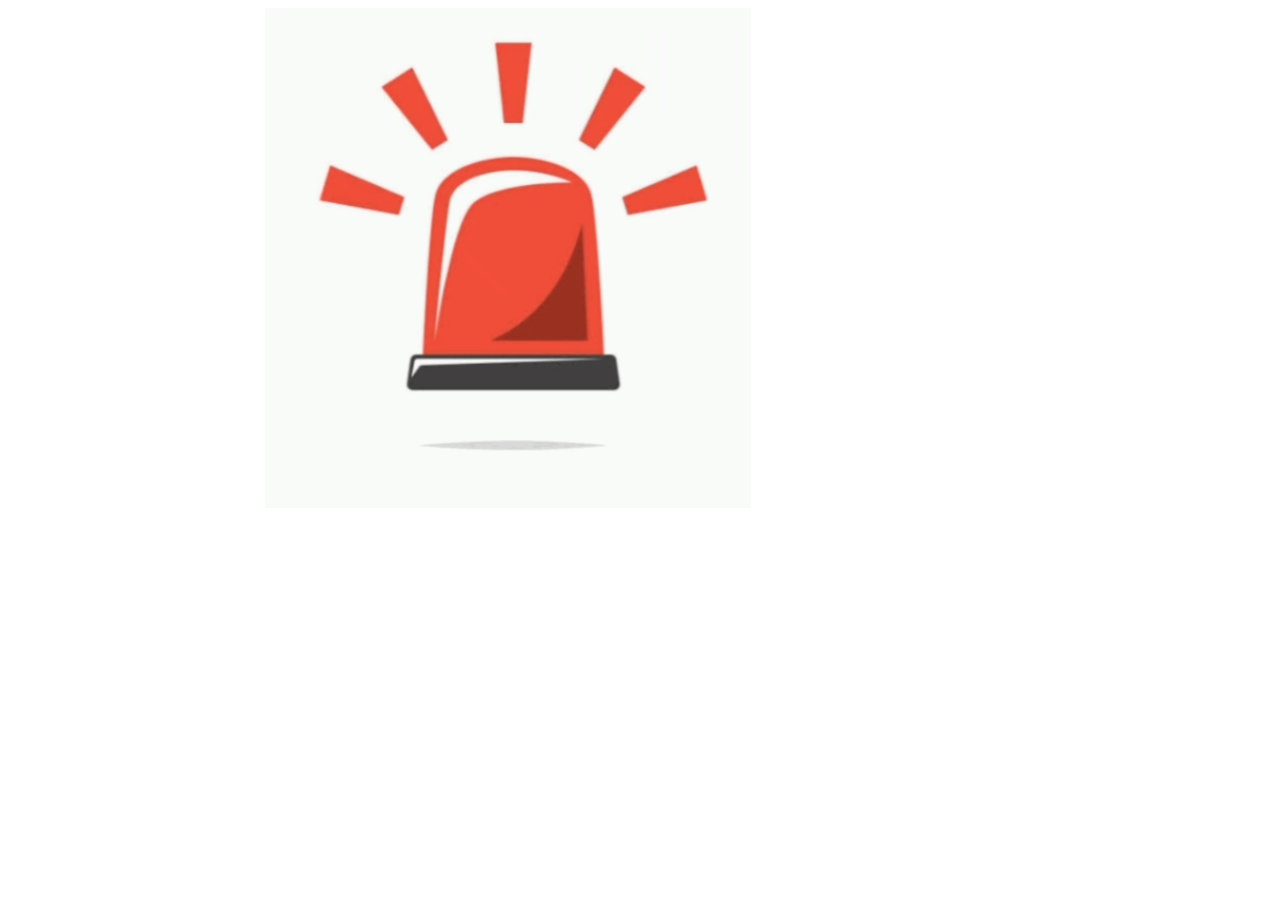
<file: video.html>
<!DOCTYPE html>
<html lang="en">
<head>
    <title>Alert Page</title>
    <meta charset="UTF-8">
    <meta name="viewport" content="width=device-width, initial-scale=1.0">
    <title>Document</title>
</head>

<body>
    <video  autoplay loop src="images/alarm.mp4" width="1000" height="500"></video>
    
</body>
</html>
</file>
<file: style.css>
@import url("https://fonts.googleapis.com/css2?family=Barlow+Condensed:wght@500&display=swap");
@import url("https://fonts.googleapis.com/css2?family=Satisfy&display=swap");
@import url("https://fonts.googleapis.com/css2?family=Roboto:wght@300&display=swap");

* {
  box-sizing: border-box;
  margin: 3px;
}

body,
html {
  margin: 0;
  padding: 0;
}

/*------------------------Scroll Bar-----------------------*/
::-webkit-scrollbar {
  width: 20px;
}

::-webkit-scrollbar-track {
  box-shadow: inset 0 0 5px grey;
  border-radius: 10px;
}

::-webkit-scrollbar-thumb {
  background-color: #fde65e;
  border-radius: 10px;
}

::-webkit-scrollbar-thumb:hover {
  background-color: #fde02f;
}

/*========================Nav Bar=========================*/
.nav-bar {
  display: flex;
  flex-flow: row wrap;
  width: 100%;
  height: 90px;
  background-color: #fff;
  box-shadow: 3px 3px 10px lightslategray;
  align-items: center;
  justify-content: center;
  position: sticky;
  top: 0;
  z-index: 1;
}

.logo {
  flex: 1;
  font-size: 40px;
  padding: 20px;
  margin-left: 50px;
  font-family: Satisfy;

}

ul.menu {
  flex: 1;
  display: flex;
  flex-flow: row wrap;
}

.menu li {
  flex: 1;
  list-style-type: none;
  font-size: 16px;
  font-family: "Barlow Condensed";
  text-align: center;
}

.menu li a {
  text-decoration: none;
  color: #000;
  text-transform: uppercase;
}

.menu li a:hover {
  color: midnightblue;
  text-decoration: underline;
}

/*=============================Banner=============================*/
.banner {
  background-image: url("India\ Gate.jpg");
  background-size: cover;
  background-repeat: no-repeat;
  background-position: center;
  /*overflow: hidden;*/
  width: 100%;
  height: 100vh;
  text-align: center;
  position: relative;
  display: flex;
  justify-content: center;
  align-items: center;
}

.banner::before {
  content: "";
  position: absolute;
  display: block;
  top: 0;
  left: 0;
  bottom: 0;
  right: 0;
  background-color: rgba(0, 0, 0, 0.2);
  /*background-size: 100%;*/
}

.banner-text-item {
  position: absolute;
  width: 100%;
  text-align: center;
  display: flex;
  flex-flow: column wrap;
  justify-content: center;
  align-items: center;
}

.banner-heading {
  flex: 1;
}

.banner-heading h1 {
  font-size: 100px;
  font-weight: normal;
  color: #fde02f;
  font-family: Satisfy;
}

.banner-text-item .form {
  flex: 1;
  display: flex;
  flex-flow: row wrap;
  justify-content: center;
  align-items: center;
  background-color: rgba(255, 255, 255, 0.2);
  border-radius: 5px;
  width: 70%;
  padding: 1% 2%;
}

.banner-text-item input,
.banner-text-item .date,
.banner-text-item .book {
  padding: 15px;
  margin-right: 10px;
  font-size: 18px;
  font-family: Roboto;
  border-radius: 5px;
  outline: 0;
  border: none;
}

.banner-text-item input {
  width: 50%;
  flex: 2;
}

.banner-text-item .date {
  width: 20%;
  flex: 1;
}

.banner-text-item .book {
  width: 20%;
  flex: 1;
}

.banner-text-item .book {
  text-decoration: none;
  color: #000;
  text-transform: uppercase;
  padding: 15px;
  cursor: pointer;
  background-color: #fde02f;
  font-size: 16px;
  font-weight: normal;
  font-family: "Barlow Condensed";
  width: 20%;
}

/*===========================Services===========================*/
.services {
  display: flex;
  flex-flow: row;
  align-items: center;
  justify-content: center;
}

.service-item {
  flex: 1;
  padding: 50px 10px;
  border: lightcyan solid 1px;
  text-align: center;
  margin: 180px 50px;
  transition: all 1s;
  display: flex;
  flex-flow: column;
  align-items: center;
  justify-content: center;
}

.service-item:hover {
  box-shadow: 3px 3px 20px lightsteelblue;
}

.service-item h2 {
  font-family: Barlow Condensed;
  font-size: 18px;
  width: 120px;
  color: #001f38;
  flex: 1;
}

.service-item img {
  width: 60px;
  height: 60px;
  flex: 1;
}

/*=============================Places===============================*/
.places-text {
  text-align: center;
  margin-bottom: 50px;
}

.places-text small {
  font-family: Roboto;
  color: #ffc342;
  font-size: 15px;
  font-weight: bolder;
}

.places-text h2 {
  font-family: Barlow Condensed;
  font-size: 55px;
  color: #191d34;
  letter-spacing: 1px;
}

.cards {
  display: grid;
  grid-template-columns: repeat(3, 1fr);
  grid-template-rows: repeat(2, 1fr);
  grid-gap: 30px;
  align-items: center;
  justify-items: center;
  text-align: center;
}

.card {
  border: 1px solid lightgray;
  box-shadow: 2px 2px 6px 0 rgba(0, 0, 0, 0.3);
  border-top-left-radius: 8px;
  border-top-right-radius: 8px;
  width: 80%;
  height: auto;
}


.card img {
  max-width: 100%;
  height: 300px;
  border-radius: 8px;
  cursor: pointer;
}

.cards .text {
  padding: 20px;
  font-family: Barlow Condensed;
  line-height: 50px;
}

.cards .card-box {
  display: flex;
  flex-flow: row;
  background-color: #fde02f;
  font-size: 18px;
  font-family: Roboto;
  align-items: center;
  justify-content: center;
  text-align: center;
}

.cards .time {
  flex: 1;
}

.cards .location {
  flex: 2;
}

.cards .cost {
  color: #4cafad;
  font-size: 20px;
}

/*------------Zoom in Photos--------------*/
.zoom-img {
  float: left;
  position: relative;
  width: 100%;
  height: 320px;
  overflow: hidden;
}

.zoom-img .img-card {
  position: absolute;
  overflow: hidden;
}

.img-card img {
  -webkit-transition: 0.8s ease;
  transition: 0.8s ease;
}

.card:hover .zoom-img img {
  -webkit-transform: scale(1.1);
  transform: scale(1.1);
}

/*===========================pop up=======================*/
.box {
  background-color: black;
  height: 100vh;
  display: flex;
  align-items: center;
  justify-content: center;
}
p {
  font-size: 17px;
  align-items: center;
}
.box a {
  display: inline-block;
  background-color: #fff;
  padding: 15px;
  border-radius: 3px;
}
.modal {
  align-items: center;
  display: flex;
  justify-content: center;
  position: absolute;
  top: 0;
  bottom: 0;
  left: 0;
  right: 0;
  background: rgba(126, 213, 254, 0.7);
  transition: all 0.4s;
  visibility: hidden;
  opacity: 0;
}
.content {
  position: absolute;
  background: white;
  width: 450px;
  padding: 1em 2em;
  border-radius: 4px;
}
.modal:target {
  visibility: visible;
  opacity: 1;
}
.box-close {
  position: absolute;
  top: 0;
  right: 15px;
  color: #fe0606;
  text-decoration: none;
  font-size: 30px;
}

/*=========================About Us=========================*/
.about {
  display: flex;
  flex-flow: row wrap;
  align-items: center;
  justify-content: center;
  padding: 150px;
}

.about-img {
  flex: 1;
}

.about-img img {
  width: 500px;
  height: 700px;
  box-shadow: 2px 2px 6px 0 rgba(0, 0, 0, 0.3);
}

.about-text {
  flex: 1;
  /*width: 100px;*/
  display: flex;
  flex-flow: column wrap;
}

.about-text small,
.about-text p,
.about-text input,
.about-text a {
  flex: 1;
  font-family: Roboto;
}

.about-text small {
  color: #ffc342;
  font-size: 18px;
}

.about-text h2 {
  flex: 1;
  font-family: Barlow Condensed;
  font-size: 60px;
  color: #191d34;
  width: 450px;
}

.about-text label {
  padding-bottom: 10px;
  color: #506172;
  font-weight: bolder;
  font-family: Roboto;
  letter-spacing: 1px;
}

.about-text p {
  width: 500px;
  line-height: 30px;
  color: #506172;
  font-weight: bolder;
  padding: 50px 0;
}

.about-text a {
  background-color: #fff;
  border: 2px solid #014b85;
  text-decoration: none;
  border-radius: 5px;
  width: 180px;
  padding: 20px;
  text-align: center;
  margin-top: 50px;
  color: #014b85;
  font-weight: bolder;
  font-size: 14px;
}

.about-text a:hover {
  background-color: #014b85;
  color: #fff;
}

/*===============Footer===================*/
.footer {
  background-image: url("https://res.cloudinary.com/dxssqb6l8/image/upload/v1605293781/pine-tree_mq2sgp.jpg");
  background-size: cover;
  background-repeat: no-repeat;
  background-position: center;
  width: 100%;
  height: 670px;
  position: relative;
  display: flex;
  flex-flow: row wrap;
  justify-content: center;
  align-items: center;
}

.footer::before {
  position: absolute;
  content: "";
  display: block;
  background-color: rgba(0, 0, 36, 0.8);
  top: 0;
  left: 0;
  bottom: 0;
  right: 0;
}

.footer .links {
  position: relative;
  color: #fff;
  flex: 1;
  display: flex;
  flex-flow: column;
  justify-content: center;
  align-items: center;
}

.links ul {
  list-style-type: none;
}

.links h3 {
  font-family: Barlow Condensed;
  font-weight: normal;
  font-size: 23px;
  margin-bottom: 15px;
}

.links li {
  font-family: Roboto;
  cursor: pointer;
  padding: 15px 0;
}

.links li:hover {
  color: #ffa801;
}

/*==========================Responsive=============================*/
@media all and (max-width: 1172px) {
  .banner-text-item .form {
    display: flex;
    flex-flow: column;
    justify-content: center;
    align-items: center;
    width: 50%;
  }

  .banner-text-item .form input,
  .banner-text-item .form .date,
  .banner-text-item .form a {
    flex: 1;
    margin-bottom: 5px;
    font-size: 14px;
  }

  .banner-text-item .form input {
    width: 60%;
  }

  .banner-text-item .form .date {
    width: 30%;
  }

  .banner-text-item .form .book {
    width: 10%;
    font-size: 14px;
  }

  .banner-heading h1 {
    font-size: 60px;
  }
}

@media all and (max-width: 1414px) {
  .banner-text-item .form input {
    width: 40%;
  }

  .banner-text-item .form .date {
    width: 30%;
  }

  .banner-text-item .form .book {
    width: 20%;
    font-size: 14px;
  }
}

@media all and (max-width: 942px) {
  .nav-bar {
    display: flex;
    flex-flow: column wrap;
    justify-content: center;
    align-items: center;
    width: 100%;
    height: auto;
    text-align: center;
    position: static;
  }

  .logo {
    flex: 1;
    font-size: 30px;
    margin: 10px auto;
    font-family: Satisfy;
    color: #fde02f;
  }

  .nav-bar ul {
    display: none;
  }

  .nav-bar ul li {
    flex: 1;
    margin-bottom: 5px;
    font-size: 14px;
  }

  .services {
    display: flex;
    flex-flow: column wrap;
  }

  .services .service-item {
    flex: 1;
    margin-bottom: -130px;
    width: 400px;
  }

  .places-text {
    margin-top: 200px;
  }
}

@media all and (max-width: 928px) {
  .banner .form input,
  a {
    font-size: 12px;
  }
}

@media all and (max-width: 1173px) {
  .banner .form {
    background-color: transparent;
  }
}

@media all and (max-width: 1194px) {
  .places .card-box p {
    font-size: 14px;
  }
}

@media all and (max-width: 1086px) {
  .places .cards .text {
    line-height: 40px;
  }

  .cards .text .h2 {
    font-size: 12px;
  }

  .cards .img-card img {
    height: 260px;
  }
}

@media all and (max-width: 974px) {
  .cards {
    display: grid;
    grid-template-columns: repeat(1, 1fr);
    grid-template-rows: repeat(6, 1fr);
    grid-gap: 20px;
  }

  .card {
    width: 300px;
    height: 500px;
    margin: auto;
  }

  .cards .text {
    padding: 5px;
    font-family: Barlow Condensed;
  }
}

@media all and (max-width: 1334px) {
  .about-img img {
    width: 300px;
    height: 500px;
  }
}

@media all and (max-width: 1116px) {
  .about {
    display: flex;
    flex-flow: column wrap;
    justify-content: center;
    align-items: center;
  }

  .about-img {
    flex: 1;
    margin-bottom: 20px;
  }

  .about-text {
    flex: 1;
    margin: auto;
    text-align: center;
    display: flex;
    flex-flow: column;
    justify-content: center;
    align-items: center;
  }

  .about-text h2 {
    font-size: 35px;
  }

  .about-img img {
    width: 400px;
    height: 400px;
  }
}

@media all and (max-width: 708px) {
  .footer {
    width: 100%;
    height: 670px;
    position: relative;
    display: flex;
    flex-flow: column wrap;
    justify-content: center;
    align-items: center;
  }
}
</file>
<file: climate.css>
* {
    margin: 0;
    padding: 0;
    box-sizing: border-box;
}
body
{
    background-image: url("images/climate.jpg");
    background-repeat: no-repeat;
    background-size: cover;
}
.container-fluid
{
    width: 400px;
    margin: 60px auto;
    padding: 10px;
}
.inputs 
{
    padding: 2rem 0 2rem 0;
    text-align: center;
    justify-content: center;
    background: white;
}
.inputs input[type="text"] 
{
    height: 4rem;
    width: 20rem;
    background: #212121;
    font-weight: bold;
    font-size: 1rem;
    padding: 10px;
    border: none;
    background-color: transparent;
    border: 2px solid #c2c2c2;
    border-radius: 2px;
    margin-right:4px ;
}
.inputs input[type="submit"] 
{
    height: 3rem;
    width: 6rem;
    background: #0a67ca;
    font-weight: bold;
    color: white;
    font-size: 1rem;
    margin-top: 20px;
    border-radius: 5px;
    border: none;
    border-radius: 2px;
}
.display 
{
    text-align: center;
    width: 400px;
    color: #16a864;
}
.wrapper 
{
    margin: 0 9rem;
    background-color: white;
    height: 45vh;
    margin: 50px auto;
    border-radius: 5px;
}

.wrapper h2
{
    padding: 5px 0;
    text-align: center;
    background: #0548b5;
    color: white;
    font-family: sans-serif;
}
.wrapper p
{
    margin:20px 50px;
    margin-right: 20px;
    text-align: left;
    color: #04214c;
    font-size:23px;
}
.wrapper h2 span
{
    font-size: 26px;
    color: #9beefb;
}
.wrapper p span
{
    color: #f4780d;
    font-size: 25px;
}
</file>
<file: style2.css>
body{
    background-image: url("images/emer1.jpg");
    background-repeat: no-repeat ;
    background-attachment: fixed ;
    background-position: center ;
    background-size: cover;
}
</file>
